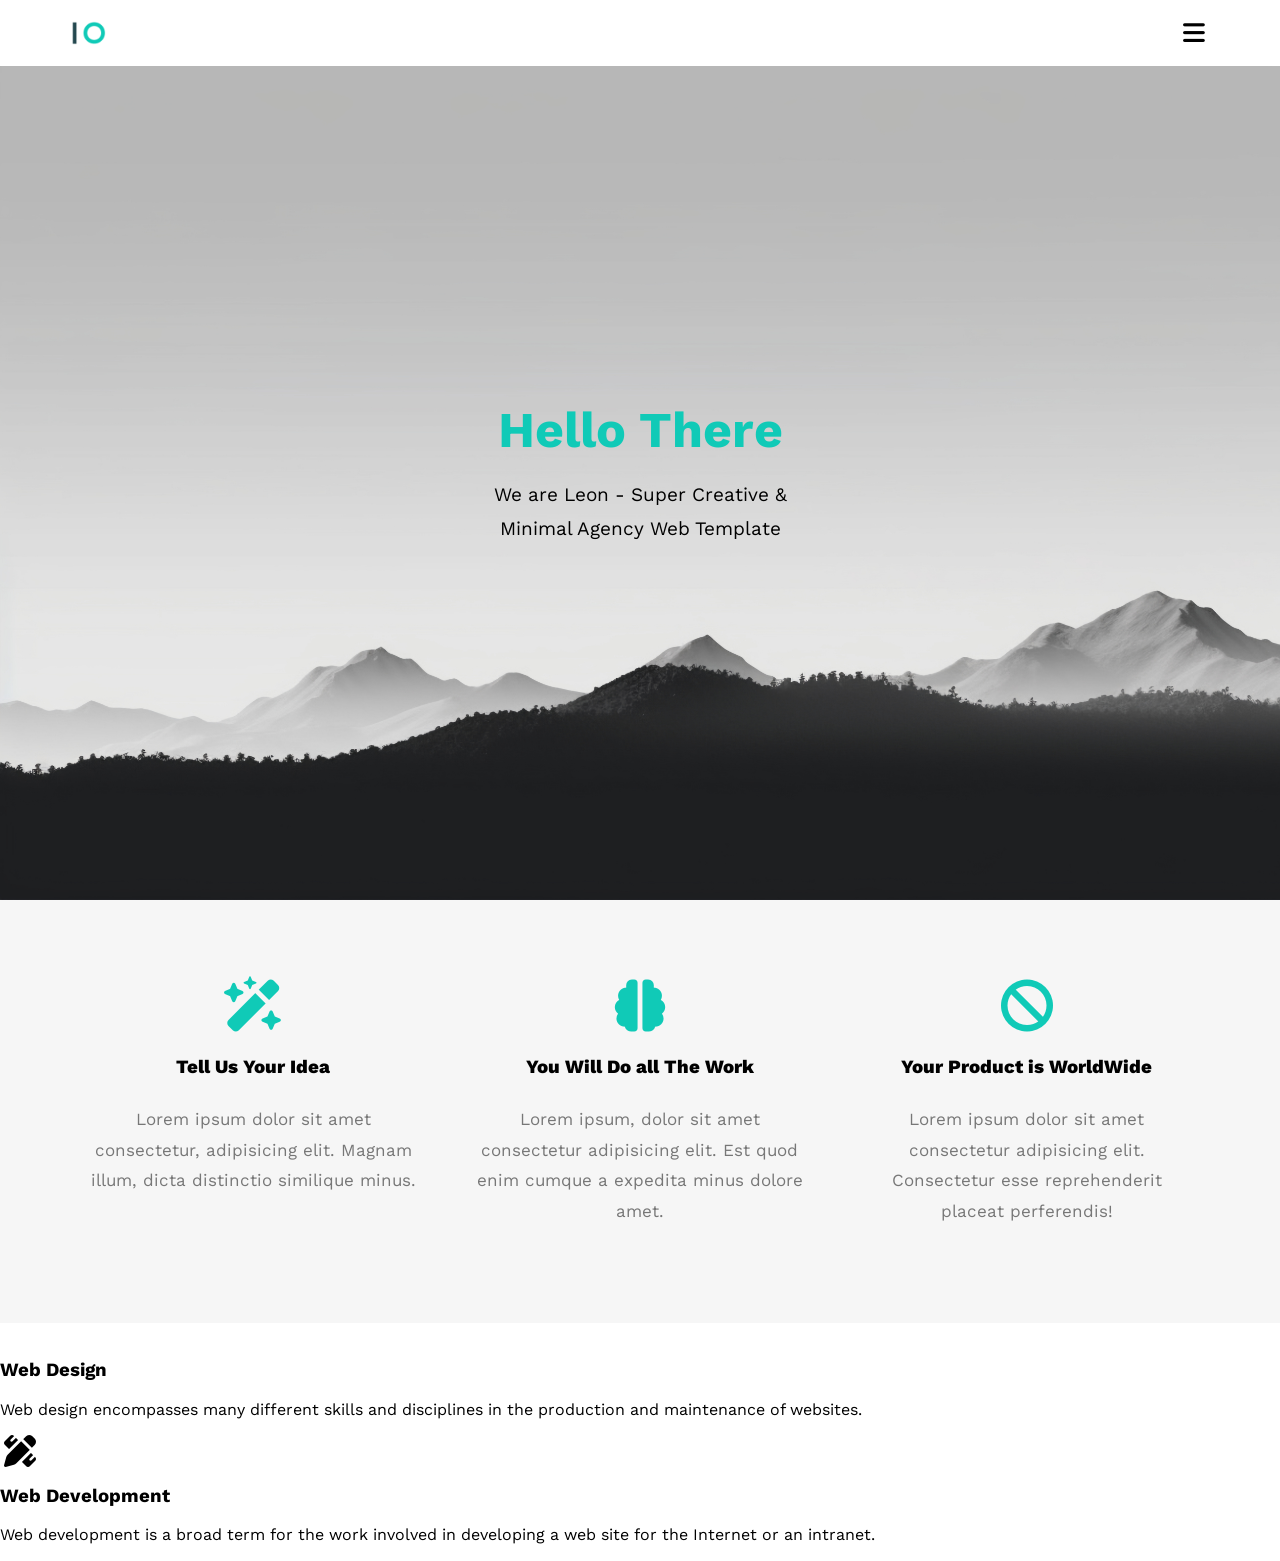
<file: index.html>
<!doctype html>
<html lang="en">
  <head>
    <meta charset="UTF-8" />
    <meta name="viewport" content="width=device-width, initial-scale=1.0" />
    <title>Template one</title>
    <!-- Main File -->
    <link rel="stylesheet" href="css/master.css" />
    <!-- Reset Elment & Render -->
    <link rel="stylesheet" href="css/normalize.css" />
    <!-- Font Icons -->
    <link rel="stylesheet" href="css/all.min.css" />

    <!-- Font -->
    <link rel="preconnect" href="https://fonts.googleapis.com" />
    <link rel="preconnect" href="https://fonts.gstatic.com" crossorigin />
    <link
      href="https://fonts.googleapis.com/css2?family=Work+Sans:ital,wght@0,100..900;1,100..900&display=swap"
      rel="stylesheet"
    />
  </head>
  <body>
    <!-- Start Header -->
    <div class="header">
      <div class="container">
        <img class="logo" src="images/logo.png" alt="" />
        <div class="links">
          <span> <i class="fa-solid fa-bars"></i> </span>
          <ul>
            <li><a href="#servies">Serives</a></li>
            <li><a href="#portofilo">Portofilo</a></li>
            <li><a href="#about">About</a></li>
            <li><a href="#contact">Contact</a></li>
          </ul>
        </div>
      </div>
    </div>
    <!-- End Header -->
    <!-- Start Landing -->
   <div class="landing">
      <div class="intro-text">
        <h1>Hello There</h1>
        <p>We are Leon - Super Creative & Minimal Agency Web Template</p>
      </div>
    </div>
    <!-- End landing -->
    <!-- Start Features -->
    <div class="features">
      <div class="container">
        <div class="feat">
          <i class="fa-solid fa-wand-magic-sparkles"></i>
          <h3>Tell Us Your Idea</h3>
          <p>
            Lorem ipsum dolor sit amet consectetur, adipisicing elit. Magnam
            illum, dicta distinctio similique minus.
          </p>
        </div>
        <div class="feat">
          <i class="fa-solid fa-brain"></i>
          <h3>You Will Do all The Work</h3>
          <p>
            Lorem ipsum, dolor sit amet consectetur adipisicing elit. Est quod
            enim cumque a expedita minus dolore amet.
          </p>
        </div>
          <div class="feat">
          <i class="fa-solid fa-ban"></i>
          <h3>Your Product is WorldWide</h3>
          <p>
            Lorem ipsum dolor sit amet consectetur adipisicing elit. Consectetur
            esse reprehenderit placeat perferendis!
          </p>
          </div>
        </div>
      </div>
      </div>
        <!-- End Service -->
       </div>
        <div class="col">
            <!-- Start Services -->
            <div class="srv">
              <i class="fas fa-vector-square fa-2x"></i>
              <div class="text">
                <h3>Web Design</h3>
                <p>
                  Web design encompasses many different skills and disciplines in the production and maintenance of
                  websites.
                </p>
              </div>
            </div>
            <div class="srv">
              <i class="fas fa-pencil-ruler fa-2x"></i>
              <div class="text">
                <h3>Web Development</h3>
                <p>
                  Web development is a broad term for the work involved in developing a web site for the Internet or an
                  intranet.
                </p>
             </div>
       </div>
            <!-- End Services -->
  </body>
</html>
</file>
<file: css/master.css>
/* Global rules */
:root {
  --main-color: #10cab7;
  --secondry-color: #2c4755;
  --section-padding: 60px;
  --section-background: #f6f6f6;
}
* {
  box-sizing: border-box;
  -moz-box-sizing: border-box;
  -webkit-box-sizing: border-box;
}
html {
  scroll-behavior: smooth;
}
body {
  font-family: "Work Sans", sans-serif;
  font-optical-sizing: auto;
  font-style: normal;
}
.container {
  padding-left: 15px;
  padding-right: 15px;
  margin-left: auto;
  margin-right: auto;
}

@media (min-width: 768px) {
  .container {
    width: 750px;
  }
}
/* Medium */
@media (min-width: 992px) {
  .container {
    width: 970px;
  }
}
/* Large */
@media (min-width: 1200px) {
  .container {
    width: 1170px;
  }
}
/* End Global rules */
/* Start Components */
.special-heading {
  color: #ebeced;
  font-size: 100px;
  text-align: center;
  font-weight: 800;
  letter-spacing: -3px;
  margin: 0px;
}
.special-heading + p {
  margin: -30px 0 0;
  font-size: 20px;
  text-align: center;
  color: #797979;
}
@media (max-width: 776px) {
  .special-heading {
    font-size: 60px;
  }
  .special-heading + p {
    margin-top: -20px;
  }
}
/* End Components */
/* Start Header */
.header {
  padding: 20px;
  /* background-color: #eee; */
}
.header .container {
  display: flex;
  justify-content: space-between;
  align-items: center;
}
.header .logo {
  width: 60px;
}
.header .links {
  position: relative;
}
.header .links ul {
  list-style: none;
  position: absolute;
  margin: 0px;
  padding: 0px;
  background-color: #f6f6f6;
  right: 0;
  min-width: 200px;
  top: calc(100% + 15px);
  display: none;
  z-index: 1;
}
.header .links ul::before {
  content: "";
  border-width: 13px;
  border-style: solid;
  border-color: transparent transparent #f6f6f6 transparent;
  right: 3px;
  position: absolute;
  top: -26px;
}
.header .links:hover ul {
  display: block;
}
.header .container i {
  font-size: 25px;
}
.header .container ul a {
  display: block;
  padding: 15px;
  text-decoration: none;
  color: #333;
  transition: 0.3s;
}
.header .links ul li a:hover {
  padding-left: 25px;
}
.header .links ul li:not(:last-child) a {
  border-bottom: 1px solid #ddd;
}
/* Start Landing Section */
.landing {
  background-image: url(../images/black-white-mountain-background.jpg);
  background-size: cover;
  height: calc(100vh - 66px);
  position: relative;
}
.landing .intro-text {
  position: absolute;
  left: 50%;
  top: 50%;
  text-align: center;
  transform: translate(-50%, -50%);
  width: 320px;
  max-width: 100%;
}
.landing .intro-text h1 {
  font-weight: bold;
  margin: 0px;
  font-size: 50px;
  color: var(--main-color);
}
.landing .intro-text p {
  font-size: 19px;
  line-height: 1.8;
}
/* End Landing Section */
/* Start Features */
.features {
  padding-top: var(--section-padding);
  padding-bottom: var(--section-padding);
  background-color: var(--section-background);
}
.features .container {
  display: grid;
  grid-template-columns: repeat(auto-fill, minmax(300px, 1fr));
  gap: 20px;
}
.features .feat {
  padding: 20px;
  text-align: center;
}
.features .feat i {
  color: var(--main-color);
  font-size: 52px;
}
.features .feat h3 {
  font-weight: 800;
  margin: 25px 0;
}
.features .feat p {
  line-height: 1.8;
  color: #777;
  font-size: 17px;
}
/* Start services */
.services {
  padding-top: var(--section-padding);
  padding-bottom: var(--section-padding);
}
/* End services */
.services .services-content {
  display: grid;
  grid-template-columns: repeat(auto-fill, minmax(300px, 1fr));
  gap: 30px;
  margin-top: 100px;
}
.fa-solidfa-wand-magic-sparkles {
  font-size: 35px;
}
/* .col img {
  width: 260px;
} */
.services .services-content .srv {
  display: flex;
  margin-bottom: 40px;
}
@media (max-width: 776px) {
  .services .services-content .srv {
    flex-direction: column;
    align-items: center;
    text-align: center;
  }
}
.services .services-content .srv i {
  color: var(--main-color);
  /* flex-basis:s 60px; */
  font-size: 32px;
}
.services .services-content .srv .text {
  flex: 1;
}
.services .services-content .srv .text h3 {
  font-weight: 800;
  margin: 5px 15px 20px;
}
.services .services-content .srv .text p {
  line-height: 1.6;
  color: #777;
  font-size: 17px;
  font-weight: 300;
}
.services .services-content .image {
  text-align: center;
  position: relative;
  /* margin-left: 100px;
  width: 260px; */
}
.services .services-content .image::before {
  content: "";
  position: absolute;
  background-color: var(--secondry-color);
  width: 80px;
  height: calc(100% + 100px);
  top: -50px;
  right: 0px;
  z-index: -1;
}
.services .services-content .image img {
  width: 260px;
}
@media (max-width: 1199px) {
  .services .services-content .image {
    display: none;
  }
}
/* End services */
/* start portfolio  */
.portfolio {
  padding-top: var(--section-padding);
  padding-bottom: var(--section-padding);
  background-color: var(--section-background);
}
.portfolio .portfolio-content {
  display: grid;
  gap: 30px;
  grid-template-columns: repeat(auto-fill, minmax(300px, 1fr));
  margin-top: 80px;
}
.portfolio .portfolio-content .card {
  background-color: white;
}
.portfolio .portfolio-content .card img {
  width: 100%;
}
.portfolio .portfolio-content .card .info {
  padding: 20px;
}
.portfolio .portfolio-content .card .info h3 {
  margin: 0px;
}
.portfolio .portfolio-content .card .info p {
  line-height: 1.6;
  color: #777;
  margin-bottom: 0px;
}
/* End portfolio */
/* Start About  */
.about {
  padding-top: var(--section-padding);
  padding-bottom: calc(var(--section-padding) + 60px);
}
.about .about-content {
  margin-top: 100px;
  display: flex;
  flex-wrap: wrap;
  justify-content: space-between;
}
@media (max-width: 991px) {
  .about .about-content {
    flex-direction: column;
    text-align: center;
  }
}
.about .about-content .image {
  position: relative;
  width: 250px;
  height: 375px;
}
@media (max-width: 991px) {
  .about .about-content .image {
    margin: 0 auto 60px;
  }
}
.about .about-content .image img {
  max-width: 100%;
}
.about .about-content .image::after {
  content: "";
  position: absolute;
  top: -40px;
  width: 120px;
  height: 300px;
  border-left: 80px solid var(--main-color);
  border-bottom: 80px solid var(--main-color);
  z-index: -1;
  right: -150px;
}
.about .about-content .image::before {
  content: "";
  position: absolute;
  background-color: #ebeced;
  width: 100px;
  height: calc(100% + 80px);
  top: -40px;
  z-index: -1;
  left: -20px;
}
@media (max-width: 991px) {
  .about .about-content .image::after,
  .about .about-content .image::before {
    display: none;
  }
}
.about .about-content .text {
  flex-basis: calc(100% - 500px);
}
.about .about-content .text p:first-of-type {
  margin-bottom: 50px;
  line-height: 2;
  font-weight: bold;
}
.about .about-content .text p:last-of-type {
  line-height: 2;
  color: #777;
}
.about .about-content .text hr {
  width: 50%;
  display: inline-block;
  border-color: var(--main-color);
}
/* End About */
/* Start contact */
.contact {
  padding-top: var(--section-padding);
  padding-bottom: var(--section-padding);
  background-color: var(--section-background);
}
.contact .info {
  padding-top: var(--section-padding);
  padding-bottom: var(--section-padding);
  text-align: center;
}
.contact .info .label {
  font-size: 35px;
  font-weight: 800;
  color: var(--secondry-color);
  letter-spacing: -2px;
  margin-bottom: 15px;
}
.contact .info .link {
  display: block;
  font-size: 35px;
  font-weight: 800;
  color: var(--main-color);
  text-decoration: none;
}
.contact .info .social {
  display: flex;
  justify-content: center;
  margin-top: 20px;
  font-size: 16px;
}
.contact .info .social i {
  margin-left: 10px;
  color: var(--secondry-color);
}
@media (max-width: 776px) {
  .contact .info .label {
    font-size: 25px;
  }
  .contact .info .link {
    font-size: 25px;
  }
}
/* End contact */
/* Start footer  */
.footer {
  background-color: var(--secondry-color);
  color: white;
  padding: 30px 10px;
  text-align: center;
  font-size: 18px;
}
.footer span {
  font-weight: bold;
  color: var(--main-color);
}
.word {
  display: inline-block;
}

/* End footer  */
</file>
